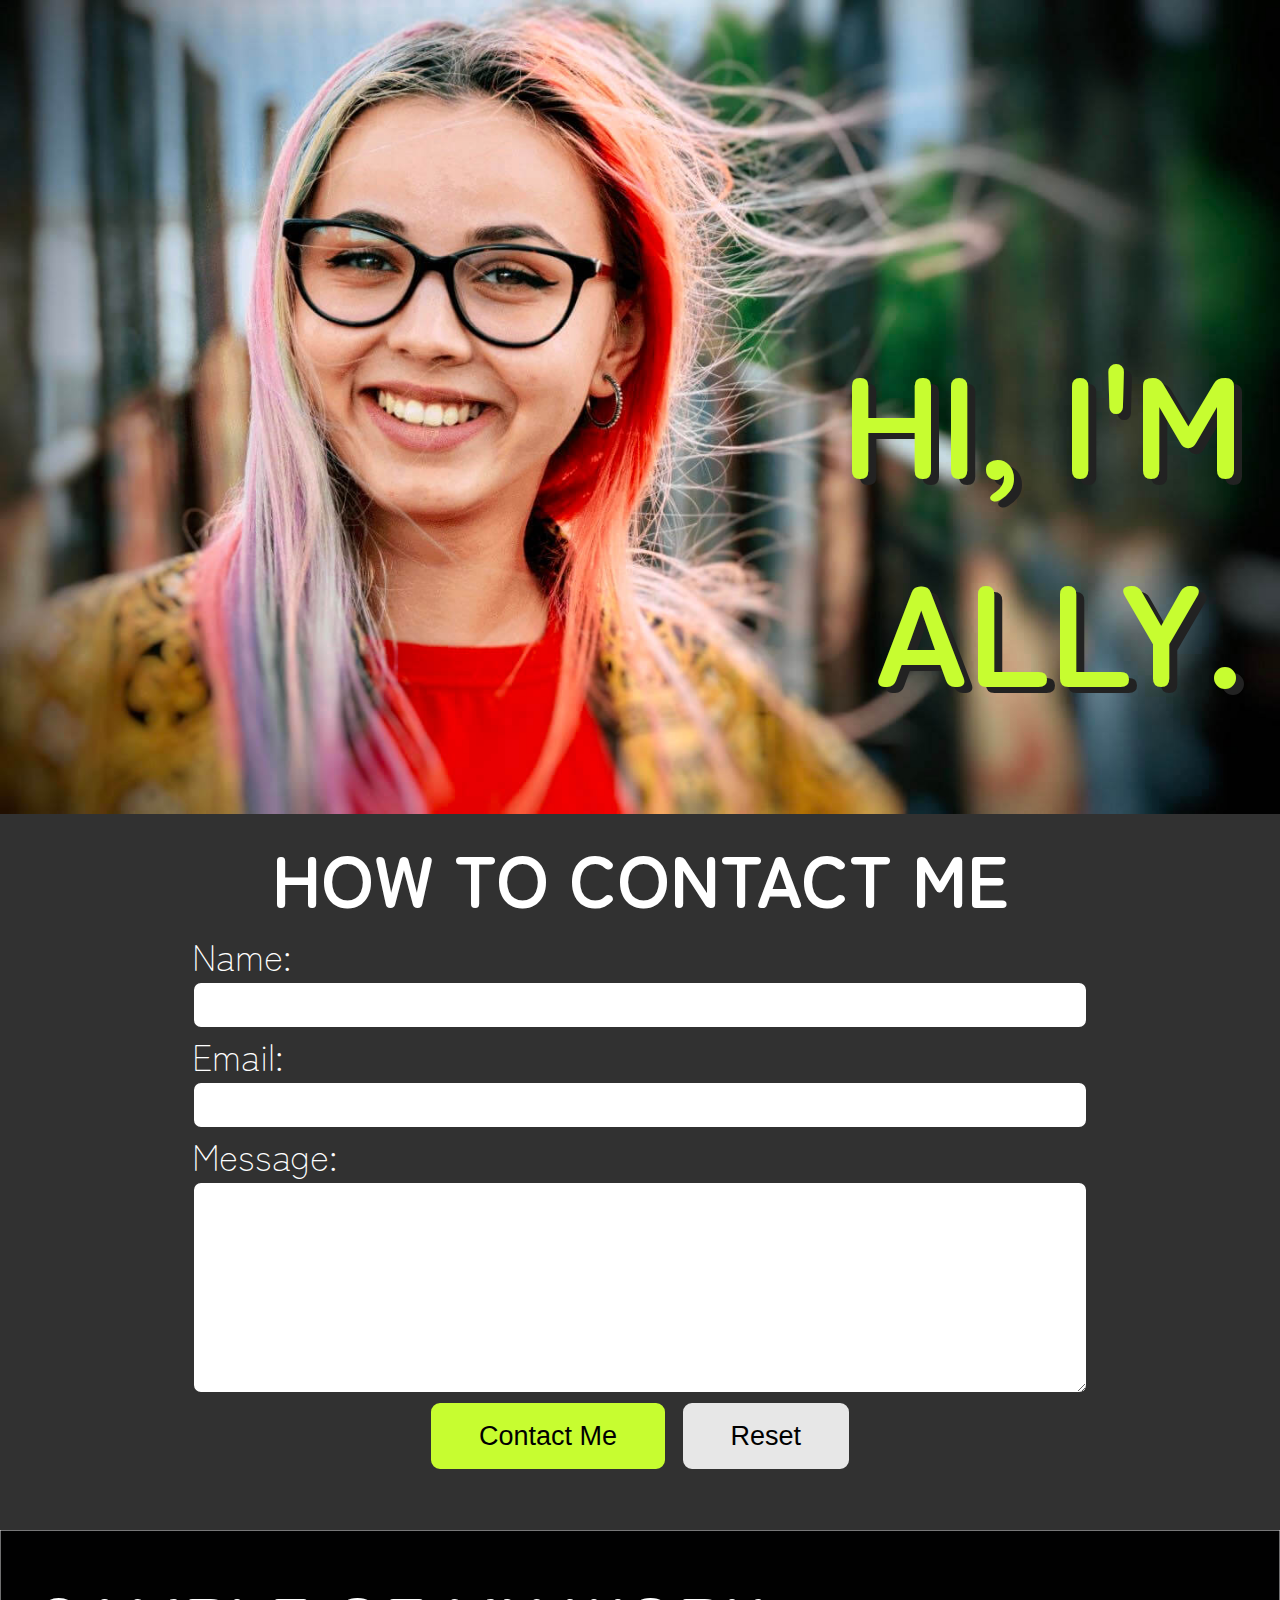
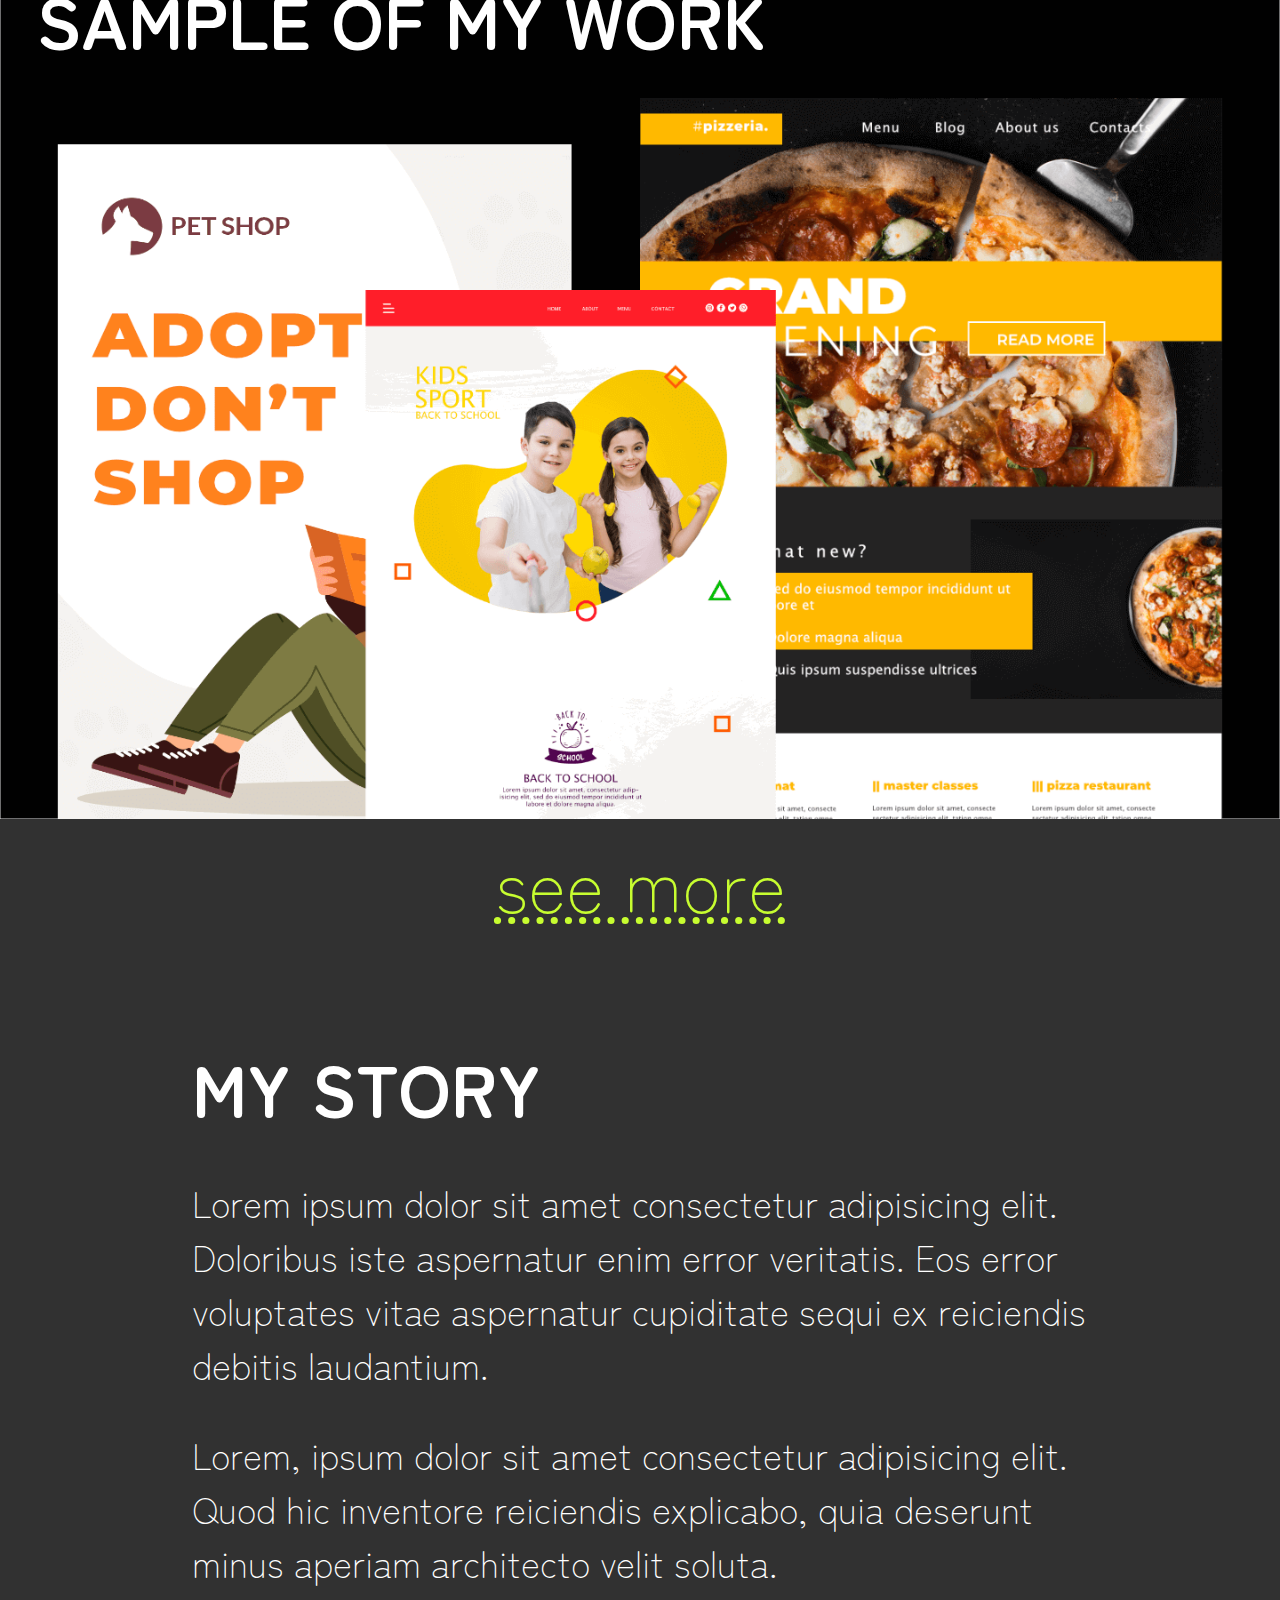
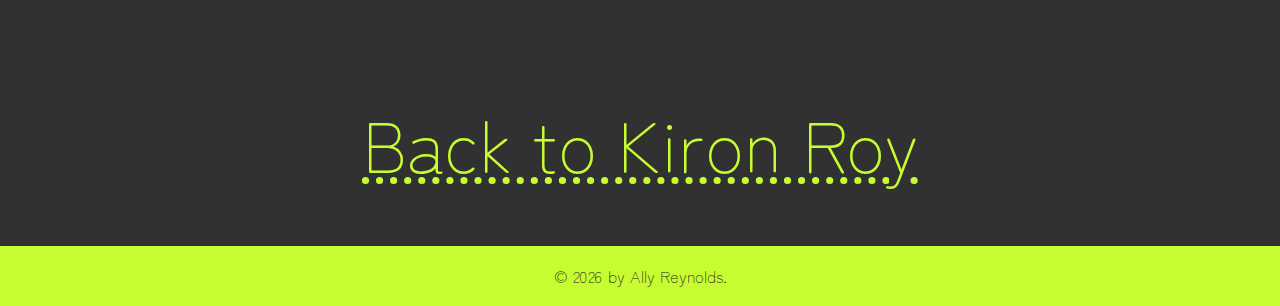
<file: index.html>
<!DOCTYPE html>
<html lang="en">
  <head>
    <meta charset="UTF-8" />
    <meta name="viewport" content="width=device-width, initial-scale=1.0" />
    <title>Ally's Portfolio</title>
    <meta
      name="description"
      content="The portfolio for Ally Reynolds, including samples and contact information"
    />
    <meta property="og:title" content="Ally Reynolds' Portfolio" />
    <meta
      property="og:description"
      content="The portfolio for Ally Reynolds, including samples and contact information"
    />
    <meta
      property="og.url"
      content="https://allyreynolds.kironroynet.repl.co/"
    />
    <link rel="canonical" href="https://allyreynolds.kironroynet.repl.co/" />
    <meta
      property="og:image"
      content="https://allyreynolds.kironroynet.repl.co/img/Ally2.jpg"
    />
    <meta property="og:image:alt" content="A smiling Ally Reynolds." />
    <meta property="og:locale:alt" content="en_US" />
    <meta property="og:type" content="website" />
    <meta property="twitter:card" content="summary_large_image" />

    <link rel="shortcut icon" href="favicon.ico" />
    <link rel="stylesheet" href="css/site.css" />
  </head>

  <body>
    <main>
      <div class="hero">
        <h1>Hi, I'm<br />Ally.</h1>
        <img src="img/Ally2.jpg" alt="A picture of me smiling." />
      </div>
      <div id="contact-me">
        <h2>How to contact me</h2>
        <form id="contact-form" action="" method="post">
          <label for="name">Name: </label>
          <input id="name" type="text" name="name" required />
          <label for="email">Email: </label>
          <input id="email" type="email" name="email" required />
          <label for="message">Message:</label>
          <textarea id="message" name="message" rows="5" required></textarea>
          <div>
            <button class="contact-ally-btn" type="submit">Contact Me</button>
            <button type="reset">Reset</button>
          </div>
        </form>
        <br />
      </div>
      <div id="portfolio-section">
        <div>
          <h2>Sample of my work</h2>
        </div>
        <img
          src="img/LandingPageCollage.png"
          alt="My portfolio collage,
        including images of my adoption site, restaurant site and kids sports
        site."
        />
      </div>
      <div class="center-items">
        <a class="see-more" href="portfolio.html">see more</a>
      </div>

      <div id="my-story">
        <h2>My story</h2>
        <p>
          Lorem ipsum dolor sit amet consectetur adipisicing elit. Doloribus
          iste aspernatur enim error veritatis. Eos error voluptates vitae
          aspernatur cupiditate sequi ex reiciendis debitis laudantium.
        </p>
        <p>
          Lorem, ipsum dolor sit amet consectetur adipisicing elit. Quod hic
          inventore reiciendis explicabo, quia deserunt minus aperiam architecto
          velit soluta.
        </p>
      </div>
      <div class="center-items">
        <a class="see-more" href="https://kironroy.github.io/projects"
          >Back to Kiron Roy</a
        >
      </div>
      <br />
    </main>
    <footer id="copyright-info"></footer>
    <script src="js/app.js"></script>
    <script>
      app.homepage();
    </script>
  </body>
</html>
</file>
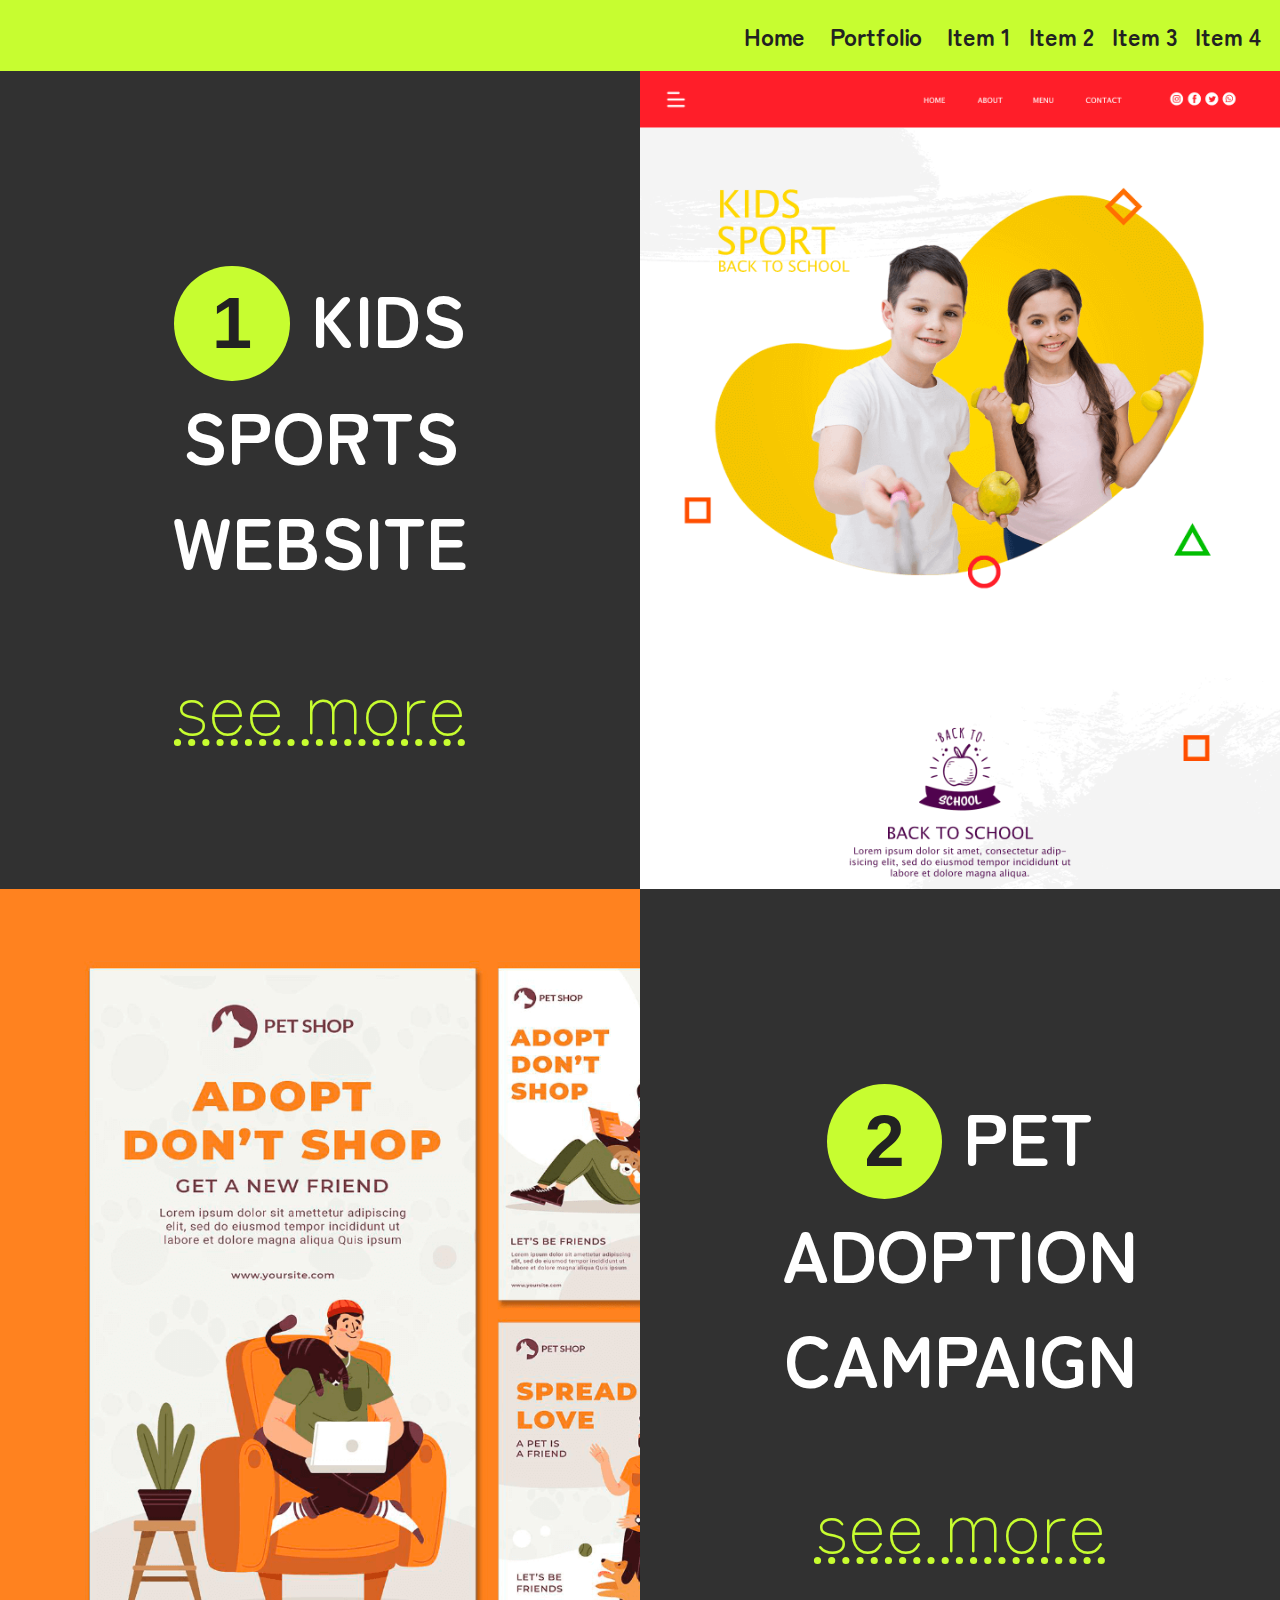
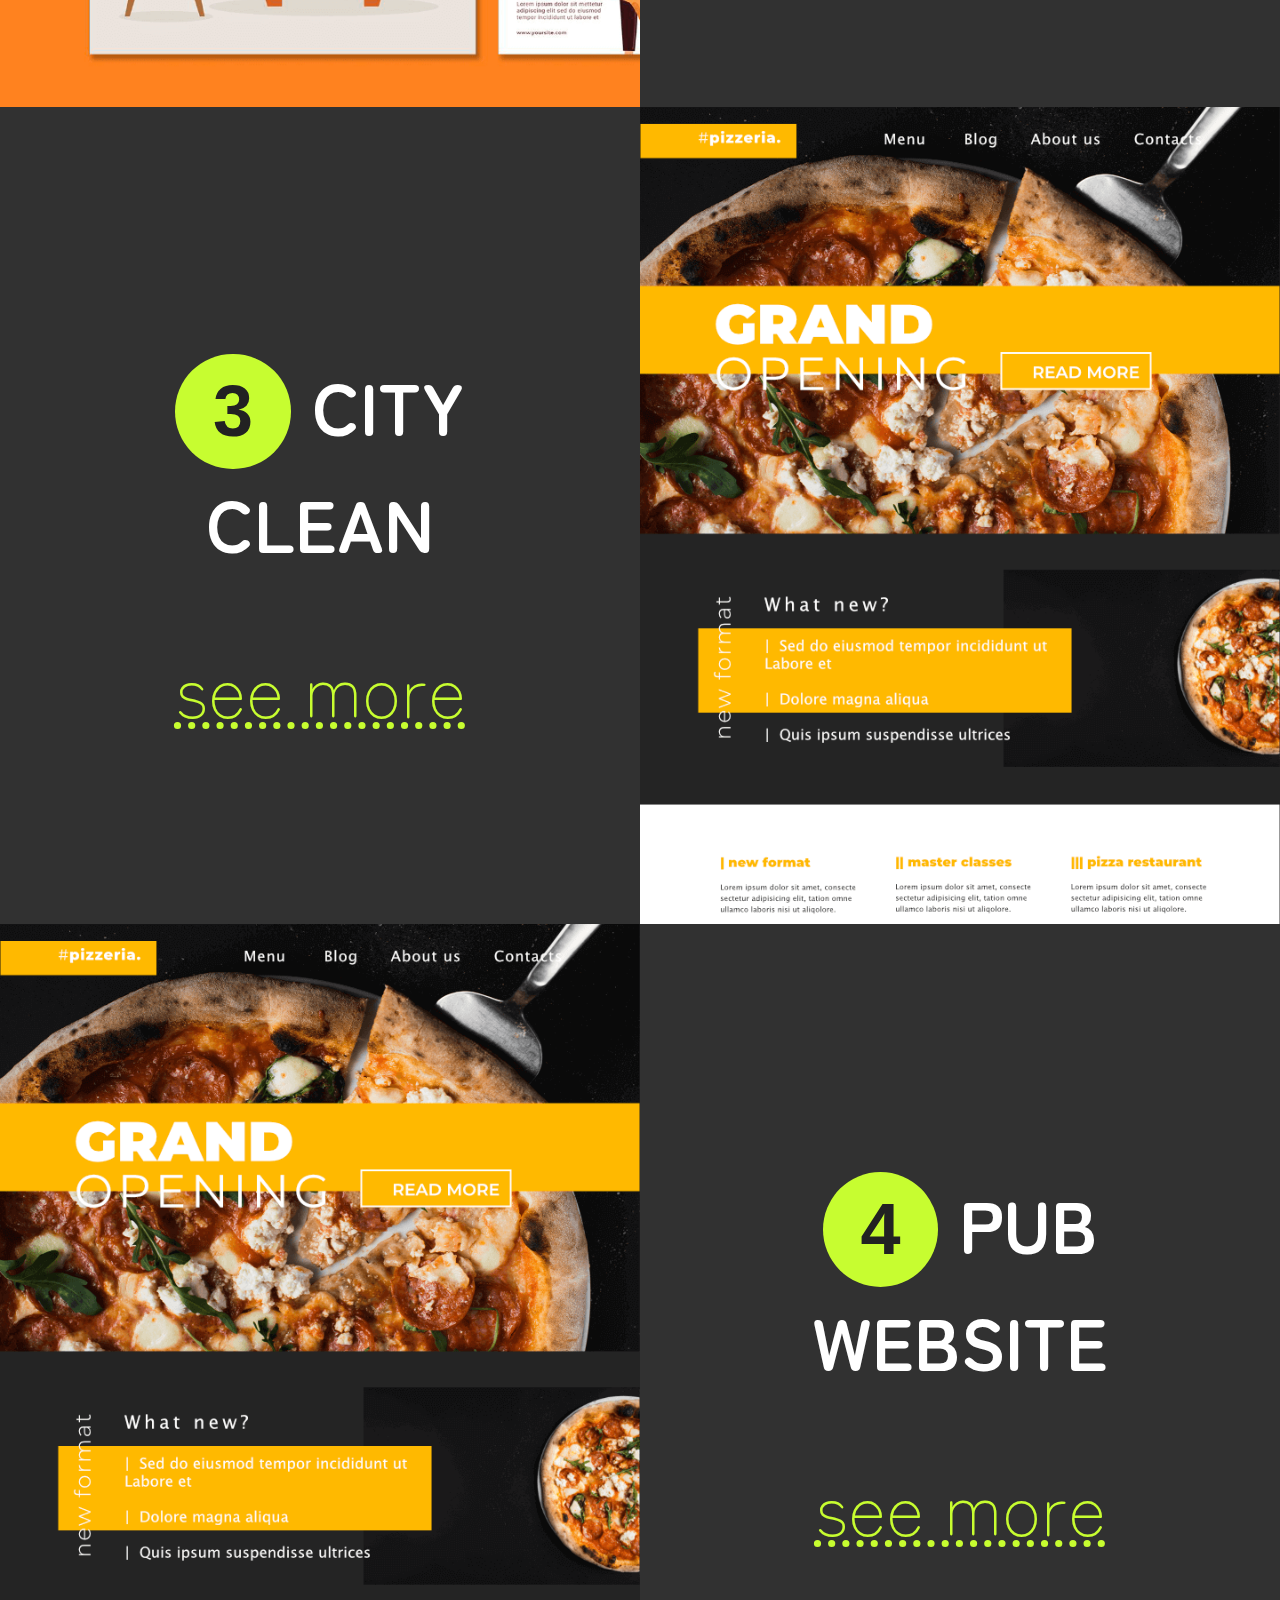
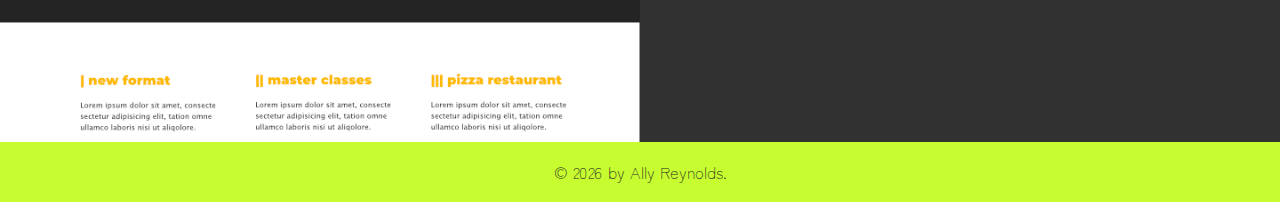
<file: portfolio.html>
<!DOCTYPE html>
<html lang="en">
  <head>
    <meta charset="UTF-8" />
    <meta name="viewport" content="width=device-width, initial-scale=1.0" />
    <title>Portfolio Overview: Ally Reynolds</title>
    <meta
      name="description"
      content="The samples page in Ally Reynolds' portfolio, including her print and web work"
    />
    <meta property="og:title" content="Ally Reynolds' Portfolio" />
    <meta
      property="og:description"
      content="The samples page in Ally Reynolds' portfolio, including her print and web work"
    />
    <meta
      property="og.url"
      content="https://allyreynolds.kironroynet.repl.co/portfolio.html"
    />
    <link
      rel="canonical"
      href="https://allyreynolds.kironroynet.repl.co/portfolio.html"
    />
    <meta
      property="og:image"
      content="https://allyreynolds.kironroynet.repl.co/img/Ally2.jpg"
    />
    <meta property="og:image:alt" content="A smiling Ally Reynolds." />
    <meta property="og:locale:alt" content="en_US" />
    <meta property="og:type" content="website" />
    <meta property="twitter:card" content="summary_large_image" />

    <link rel="shortcut icon" href="favicon.ico" />
    <link rel="stylesheet" href="css/site.css" />
  </head>
  <body>
    <header>
      <nav>
        <ul>
          <li><a href="index.html">Home</a></li>
          <li><a href="portfolio.html">Portfolio</a></li>
          <li class="work-item-nav">
            <a href="workitem.html?item=1">Item #1</a>
          </li>
          <li class="work-item-nav">
            <a href="workitem.html?item=2">Item #2</a>
          </li>
          <li class="work-item-nav">
            <a href="workitem.html?item=3">Item #3</a>
          </li>
        </ul>
      </nav>
    </header>
    <main id="portfolio-main">
      <div class="highlight">
        <div>
          <h2><span class="kids">1</span> Kids<br />Sports Website</h2>
          <a href="workitem.html?item=1">see more</a>
        </div>
        <img
          src="img/KidsSportsWebsite.png"
          alt="Shows off a website for kids sports that has two kids playing on the front."
        />
      </div>
      <div class="highlight invert">
        <div>
          <h2><span class="pets">2</span> Pet<br />Adoption Campaign</h2>
          <a href="workitem.html?item=2">see more</a>
        </div>
        <img
          src="img/PetAdoptionCampaign.png"
          alt="Shows off print pieces asking people to adopt pets instead of shopping for them."
        />
      </div>
      <div class="highlight">
        <div>
          <h2><span class="pub">3</span> Pub<br />Website</h2>
          <a href="workitem.html?item=3">see more</a>
        </div>
        <img
          src="img/PubWebsite.png"
          alt="Shows off a website for a pub. The page has pictures for pizza and pizza-making."
        />
      </div>
    </main>
    <footer id="copyright-info"></footer>
    <script src="js/app.js"></script>
    <script>
      app.homepage();
      app.workItem();
    </script>
  </body>
</html>
</file>
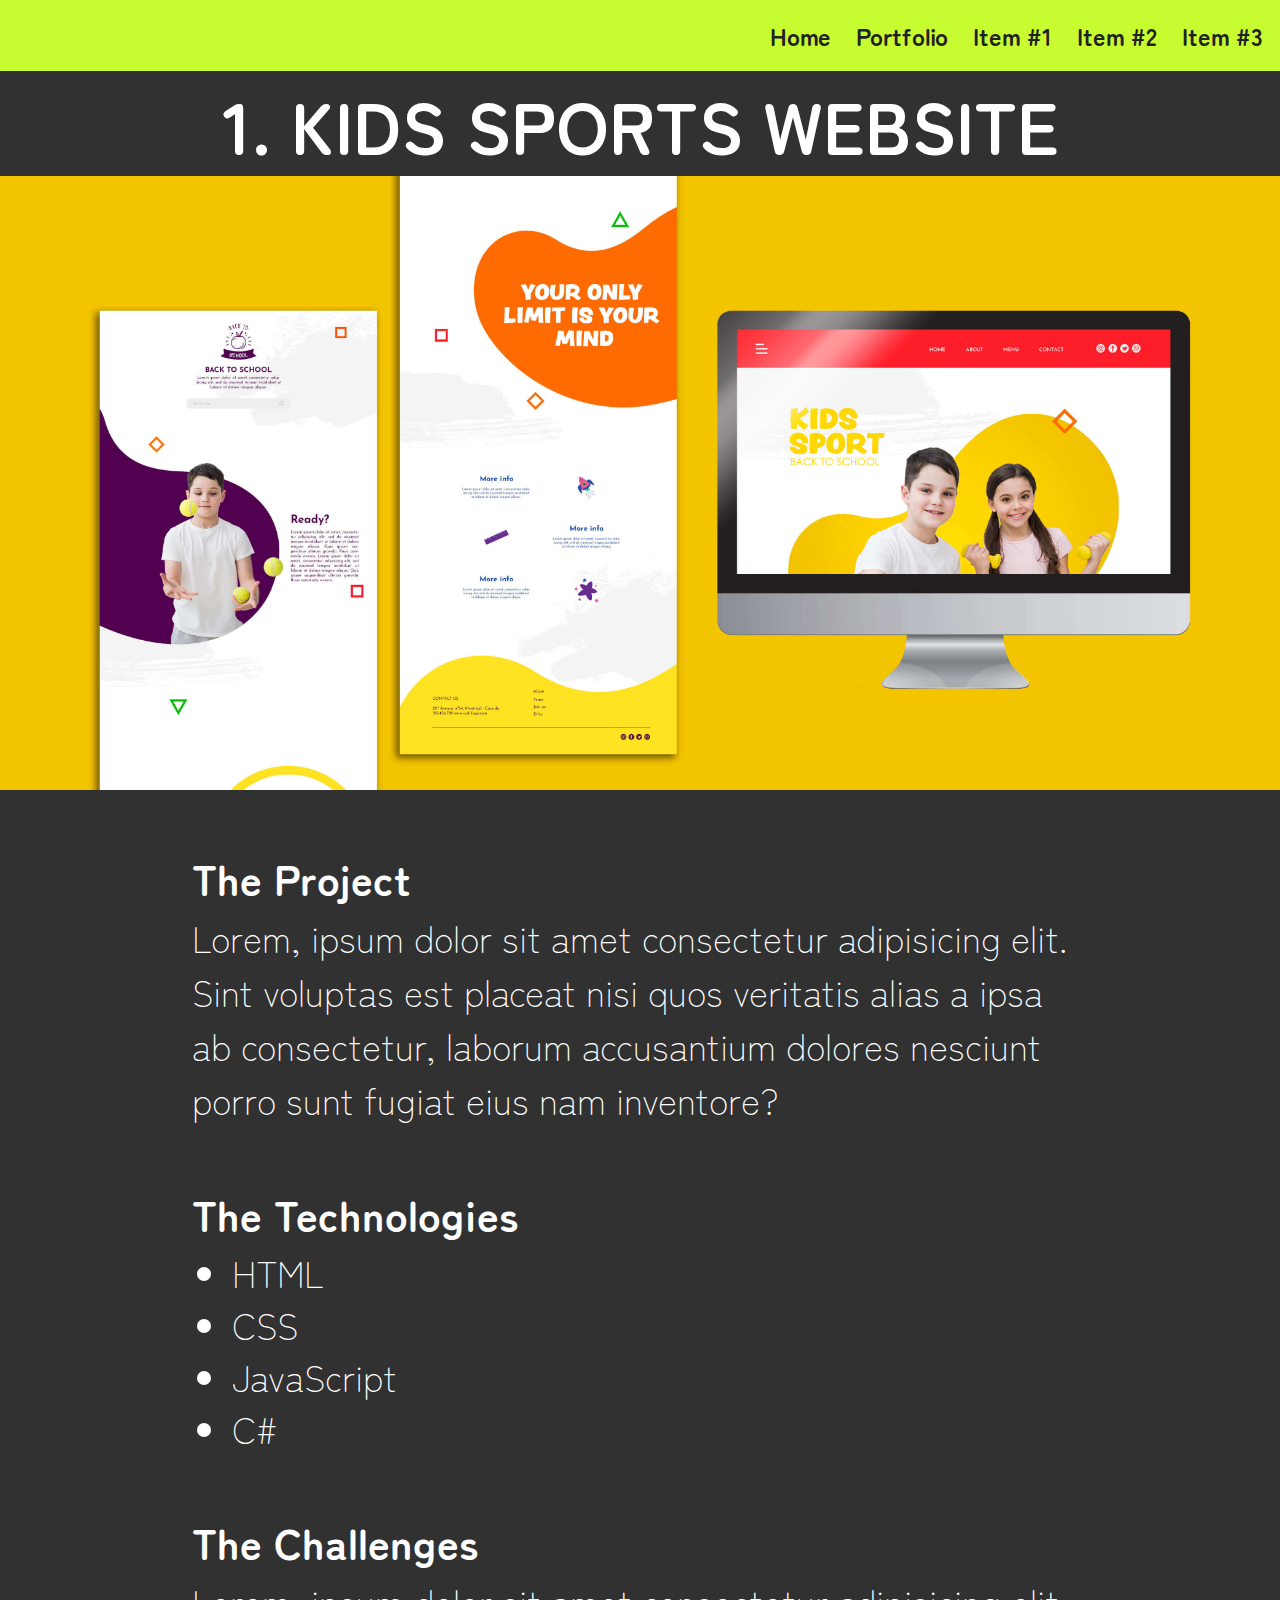
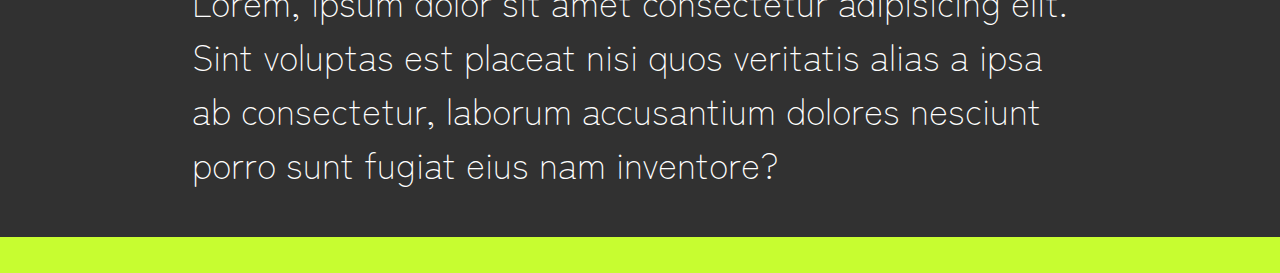
<file: workitem.html>
<!DOCTYPE html>
<html lang="en">
  <head>
    <meta charset="UTF-8" />
    <meta name="viewport" content="width=device-width, initial-scale=1.0" />
    <title>Portfolio Overview: Ally Reynolds</title>
    <meta
      name="description"
      content="An individual sample of Ally Reynolds' portfolio of recent work"
    />
    <meta property="og:title" content="Ally Reynolds' Portfolio" />
    <meta
      property="og:description"
      content="An individual sample of Ally Reynolds' portfolio of recent work"
    />
    <meta
      property="og.url"
      content="https://allyreynolds.kironroynet.repl.co/workitem.html"
    />
    <link
      rel="canonical"
      href="https://allyreynolds.kironroynet.repl.co/workitem.html"
    />
    <meta
      property="og:image"
      content="https://allyreynolds.kironroynet.repl.co/img/Ally2.jpg"
    />
    <meta property="og:image:alt" content="A smiling Ally Reynolds." />
    <meta property="og:locale:alt" content="en_US" />
    <meta property="og:type" content="website" />
    <meta property="twitter:card" content="summary_large_image" />

    <link rel="shortcut icon" href="favicon.ico" />
    <link rel="stylesheet" href="css/site.css" />
  </head>
  <body>
    <header>
      <nav>
        <ul>
          <li><a href="index.html">Home</a></li>
          <li><a href="portfolio.html">Portfolio</a></li>
          <li class="work-item-nav">
            <a href="workitem.html?item=1">Item #1</a>
          </li>
          <li class="work-item-nav">
            <a href="workitem.html?item=2">Item #2</a>
          </li>
          <li class="work-item-nav">
            <a href="workitem.html?item=3">Item #3</a>
          </li>
        </ul>
      </nav>
    </header>
    <main>
      <h2 id="work-item-header">1. Kids sports website</h2>
      <img id="work-item-image" src="img/KidsSportsWebsiteFull.jpg" alt="" />
      <div id="project-text" class="work-item-text">
        <h3>The Project</h3>
        <p>
          Lorem, ipsum dolor sit amet consectetur adipisicing elit. Sint
          voluptas est placeat nisi quos veritatis alias a ipsa ab consectetur,
          laborum accusantium dolores nesciunt porro sunt fugiat eius nam
          inventore?
        </p>
      </div>
      <div id="technologies-text" class="work-item-text">
        <h3>The Technologies</h3>
        <ul>
          <li>HTML</li>
          <li>CSS</li>
          <li>JavaScript</li>
          <li>C#</li>
        </ul>
      </div>
      <div id="challenges-text" class="work-item-text">
        <h3>The Challenges</h3>
        <p>
          Lorem, ipsum dolor sit amet consectetur adipisicing elit. Sint
          voluptas est placeat nisi quos veritatis alias a ipsa ab consectetur,
          laborum accusantium dolores nesciunt porro sunt fugiat eius nam
          inventore?
        </p>
      </div>
    </main>
    <footer id="copyright-info"></footer>
    <script src="js/app.js"></script>
    <script>
      app.workItem();
      app.homepage();
    </script>
  </body>
</html>
</file>
<file: css/site.css>
@import url('https://fonts.googleapis.com/css2?family=Zen+Maru+Gothic:wght@300;500&display=swap');
:root {
  --header-footer-color: #c7fd30;
  --highlight-color: #313131;
  /* --highlight-color: #154af8; */
  --highlight-link-color: #c7fd30;
  --highlight-link-dotted: #a8a8a8;
  --main-color: #222;
}

html {
  font-family: 'Zen Maru Gothic', sans-serif;
  font-weight: 300;
  font-size: 36px;
}

body {
  max-width: 1440px;
  margin: auto;
  background-color: rgba(0, 0, 0, 0.034);
}

main {
  background-color: var(--highlight-color);
}

h1 {
  font-weight: 700;
  font-size: 4rem;
  text-transform: uppercase;
  text-align: right;
  /* background-color: hsla(86, 100%, 37%);
  padding: 15px; */
}

h2 {
  font-weight: 700;
  color: #fff;
  font-size: 2rem;
  text-transform: uppercase;
}

nav ul {
  margin: 0;
}

nav ul li {
  list-style: none;
  display: inline-block;
  padding-right: 0.5rem;
}

nav ul li a {
  color: #222;
  text-decoration: none;
}

p {
  line-height: 1.5rem;
}

form {
  background-color: var(--highlight-color);
  color: #fff;
  padding: 0 15%;
  display: grid;
  grid-template-columns: auto;
}

form > div {
  display: flex;
  justify-content: center;
}

input,
textarea {
  font-size: 1rem;
  border-radius: 9px;
  border: solid 2px var(--highlight-color);
  background-color: #fff;
}

button {
  font-family: Arial, Helvetica, sans-serif;
  font-size: 0.75rem;
  padding: 0.4rem 5%;
  border-radius: 9px;
  border: solid 3px #e7e7e7;
  margin: 0.25rem;
  background-color: #e7e7e7;
  color: #000;
}

header {
  background-color: var(--header-footer-color);
  color: #222;
  font-size: 0.67rem;
  font-weight: 700;
  text-align: right;
  padding-top: 0.5rem;
  padding-bottom: 0.5rem;
}

footer {
  background-color: var(--header-footer-color);
  color: #222;
  font-size: 0.67rem;
  text-align: center;
  padding-top: 0.5rem;
  padding-bottom: 0.5rem;
}

#copyright-info {
  font-size: 0.45rem;
}

.contact-ally-btn {
  font-family: Arial, Helvetica, sans-serif;
  font-size: 0.75rem;
  padding: 0.4rem 5%;
  border-radius: 9px;
  border: solid 3px var(--highlight-link-color);
  margin: 0.25rem;
  background-color: var(--highlight-link-color);
  color: #000;
}

.hero {
  position: relative;
}

.hero img {
  width: 100%;
}

.hero h1 {
  color: var(--highlight-link-color);
  text-shadow: 8px 6px var(--main-color);
  position: absolute;
  bottom: 0;
  right: 1rem;
}

#contact-me h2 {
  margin: 0;
  text-align: center;
}

#portfolio-section {
  position: relative;
}

#portfolio-section img {
  width: 100%;
}

#portfolio-section > div {
  position: absolute;
  left: 1rem;
  top: 1rem;
}

#portfolio-section > div > h2 {
  color: #fff;
  margin: 0;
}

#portfolio-section > div > a {
  color: var(--highlight-link-color);
  text-decoration: underline dotted var(--highlight-link-dotted);
  font-size: 2rem;
  margin: 0;
}

#my-story {
  padding-left: 15%;
  padding-right: 15%;
  padding-top: 5%;
  padding-bottom: 5%;
  background-color: var(--highlight-color);
  color: #fff;
}

#my-story h2 {
  margin: 1rem 0;
  color: #fff;
}

.highlight {
  display: flex;
  align-items: center;
  text-align: center;
  background-color: var(--highlight-color);
}

.highlight h2 {
  color: #fff;
}

.highlight a {
  color: var(--highlight-link-color);
  text-decoration-style: dotted;
  font-size: 2rem;
}

.highlight.invert {
  flex-direction: row-reverse;
}

.highlight > div {
  flex-grow: 1;
}

.highlight > img {
  max-width: 50%;
}

span.kids {
  background: var(--header-footer-color);
  border-radius: 0.4em;
  -moz-border-radius: 0.8em;
  -webkit-border-radius: 0.8em;
  color: #222;
  font-family: Arial, Helvetica, sans-serif;
  display: inline-block;
  font-weight: bold;
  line-height: 1.6em;
  margin-right: 1px;
  text-align: center;
  width: 1.6em;
}

#work-item-header {
  margin: 0;
  text-align: center;
}

#work-item-image {
  width: 100%;
  margin-bottom: 1rem;
}

.work-item-text {
  padding: 0.3rem 15%;
}

.work-item-text p,
.work-item-text ul {
  margin-top: 0;
  color: #fff;
}

.work-item-text h3 {
  margin-top: 0;
  margin-bottom: 0.05rem;
  color: #fff;
}

.center-items {
  text-align: center;
}

.see-more {
  color: var(--header-footer-color);
  text-align: center;
  font-size: 2rem;
  text-decoration-style: dotted;
}

@media screen and (max-width: 600px) {
  html {
    font-size: 16px;
  }

  h1 {
    font-size: 3rem;
  }

  h2 {
    font-size: 1.5rem;
  }

  #portfolio-section > div > a {
    font-size: 1rem;
  }

  .see-more {
    font-size: 1.5rem;
  }

  nav ul li a {
    font-size: 1rem;
  }
}

@media screen and (min-width: 601px) and (max-width: 767px) {
  html {
    font-size: 24px;
  }

  h1 {
    font-size: 3rem;
  }

  h2 {
    font-size: 1.5rem;
  }

  #portfolio-section > div > a {
    font-size: 1rem;
  }

  .highlight a {
    font-size: 1.5rem;
  }

  .see-more {
    font-size: 1.5rem;
  }

  nav ul li a {
    font-size: 1rem;
  }
}

@media screen and (min-width: 768px) and (max-width: 991px) {
  html {
    font-size: 24px;
  }

  h1 {
    font-size: 3rem;
  }

  h2 {
    font-size: 1.5rem;
  }

  #portfolio-section > div > a {
    font-size: 1.3rem;
  }

  .highlight a {
    font-size: 1.5rem;
  }

  .see-more {
    font-size: 1.5rem;
  }

  nav ul li a {
    font-size: 1rem;
  }
}

@media screen and (min-width: 992px) and (max-width: 1199px) {
  html {
    font-size: 24px;
  }

  h1 {
    font-size: 4rem;
  }

  h2 {
    font-size: 2rem;
  }

  #portfolio-section > div > a {
    font-size: 1.5rem;
  }

  .highlight a {
    font-size: 2rem;
  }

  .see-more {
    font-size: 2rem;
  }

  nav ul li a {
    font-size: 1.3rem;
  }
}

@media screen and (min-width: 1200px) {
}

@media print {
  *,
  *::before,
  *::after {
    background-color: #fff !important;
    color: #000 !important;
    box-shadow: none !important;
    text-shadow: none !important;
  }

  @page {
    margin: 1in;
    size: letter portrait;
  }

  html {
    font-size: 16px;
    font-family: Arial, Helvetica, sans-serif;
  }

  h1 {
    font-size: 36px;
  }

  h2 {
    font-size: 32px;
  }

  h3 {
    font-size: 22px;
  }

  a {
    text-decoration: none;
  }

  a[href]:after {
    content: ' (' attr(href) ')';
  }

  header,
  footer {
    display: none;
  }
}
</file>
